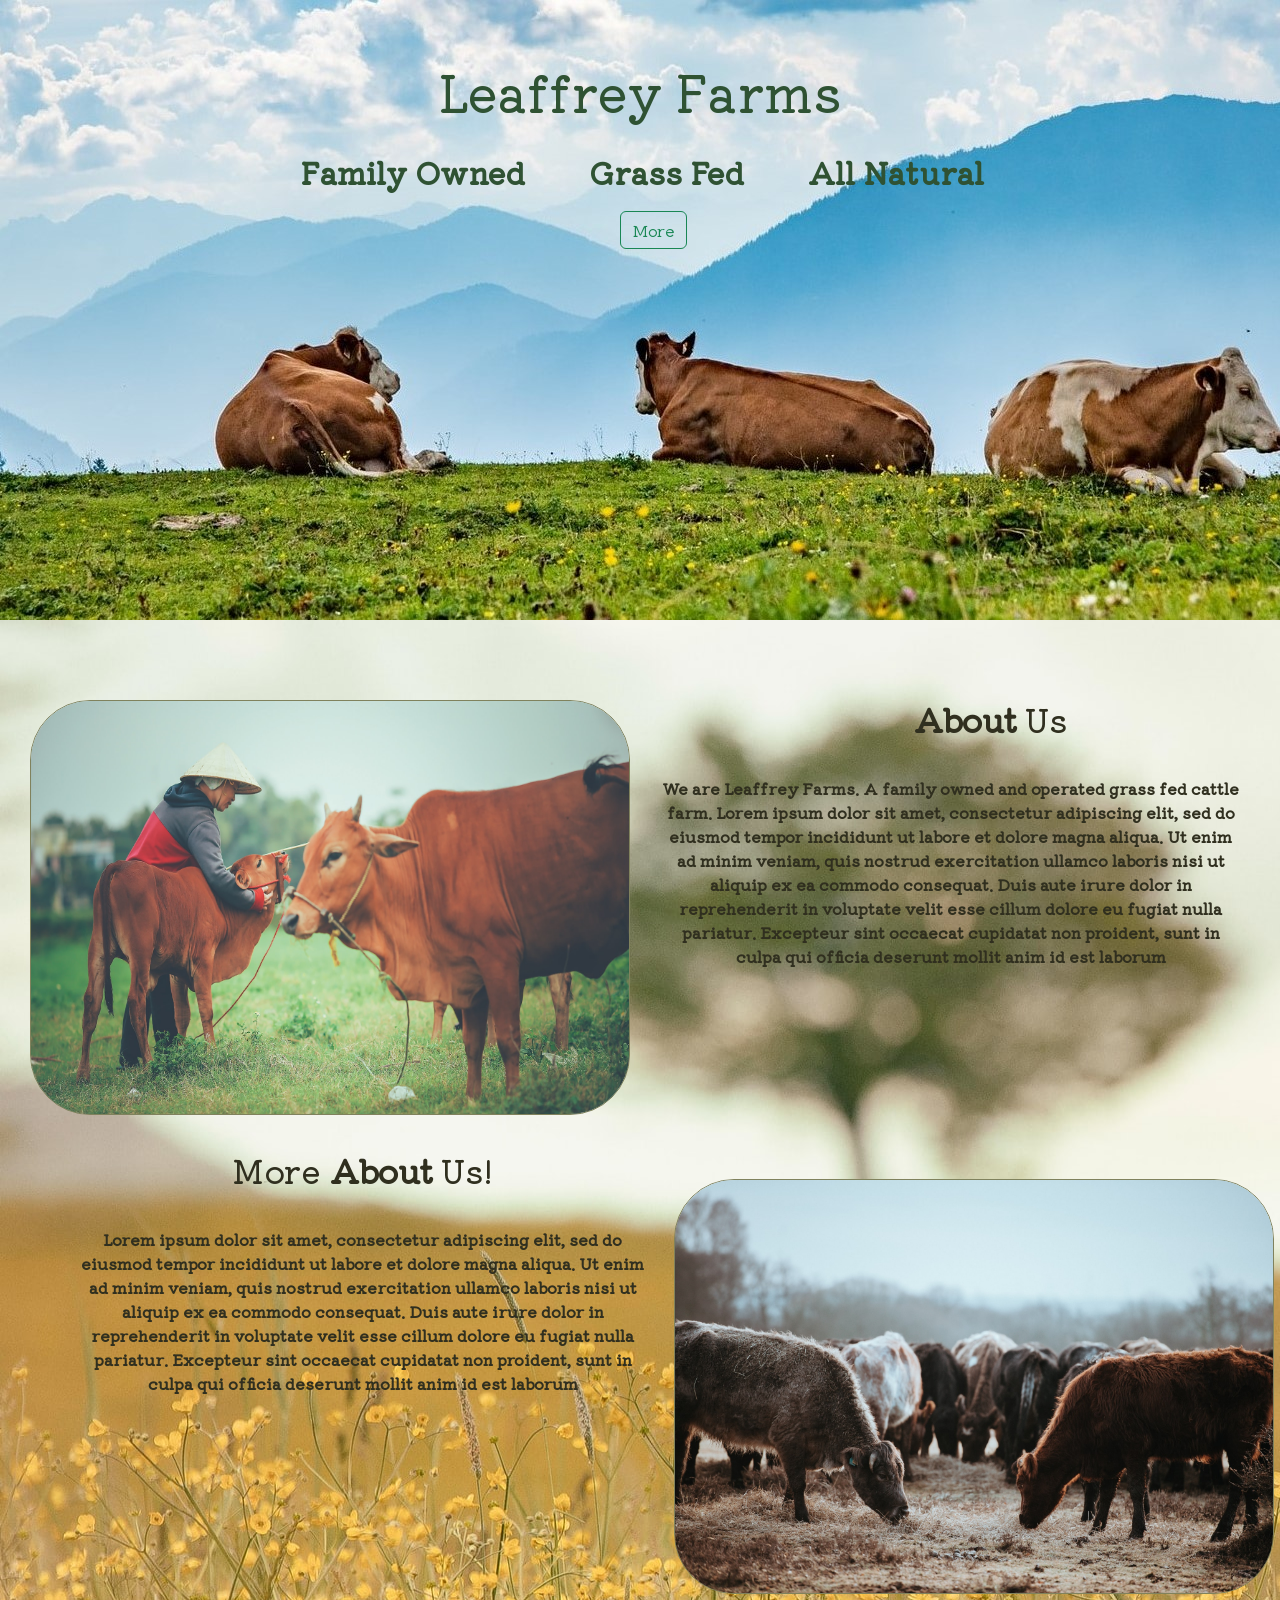
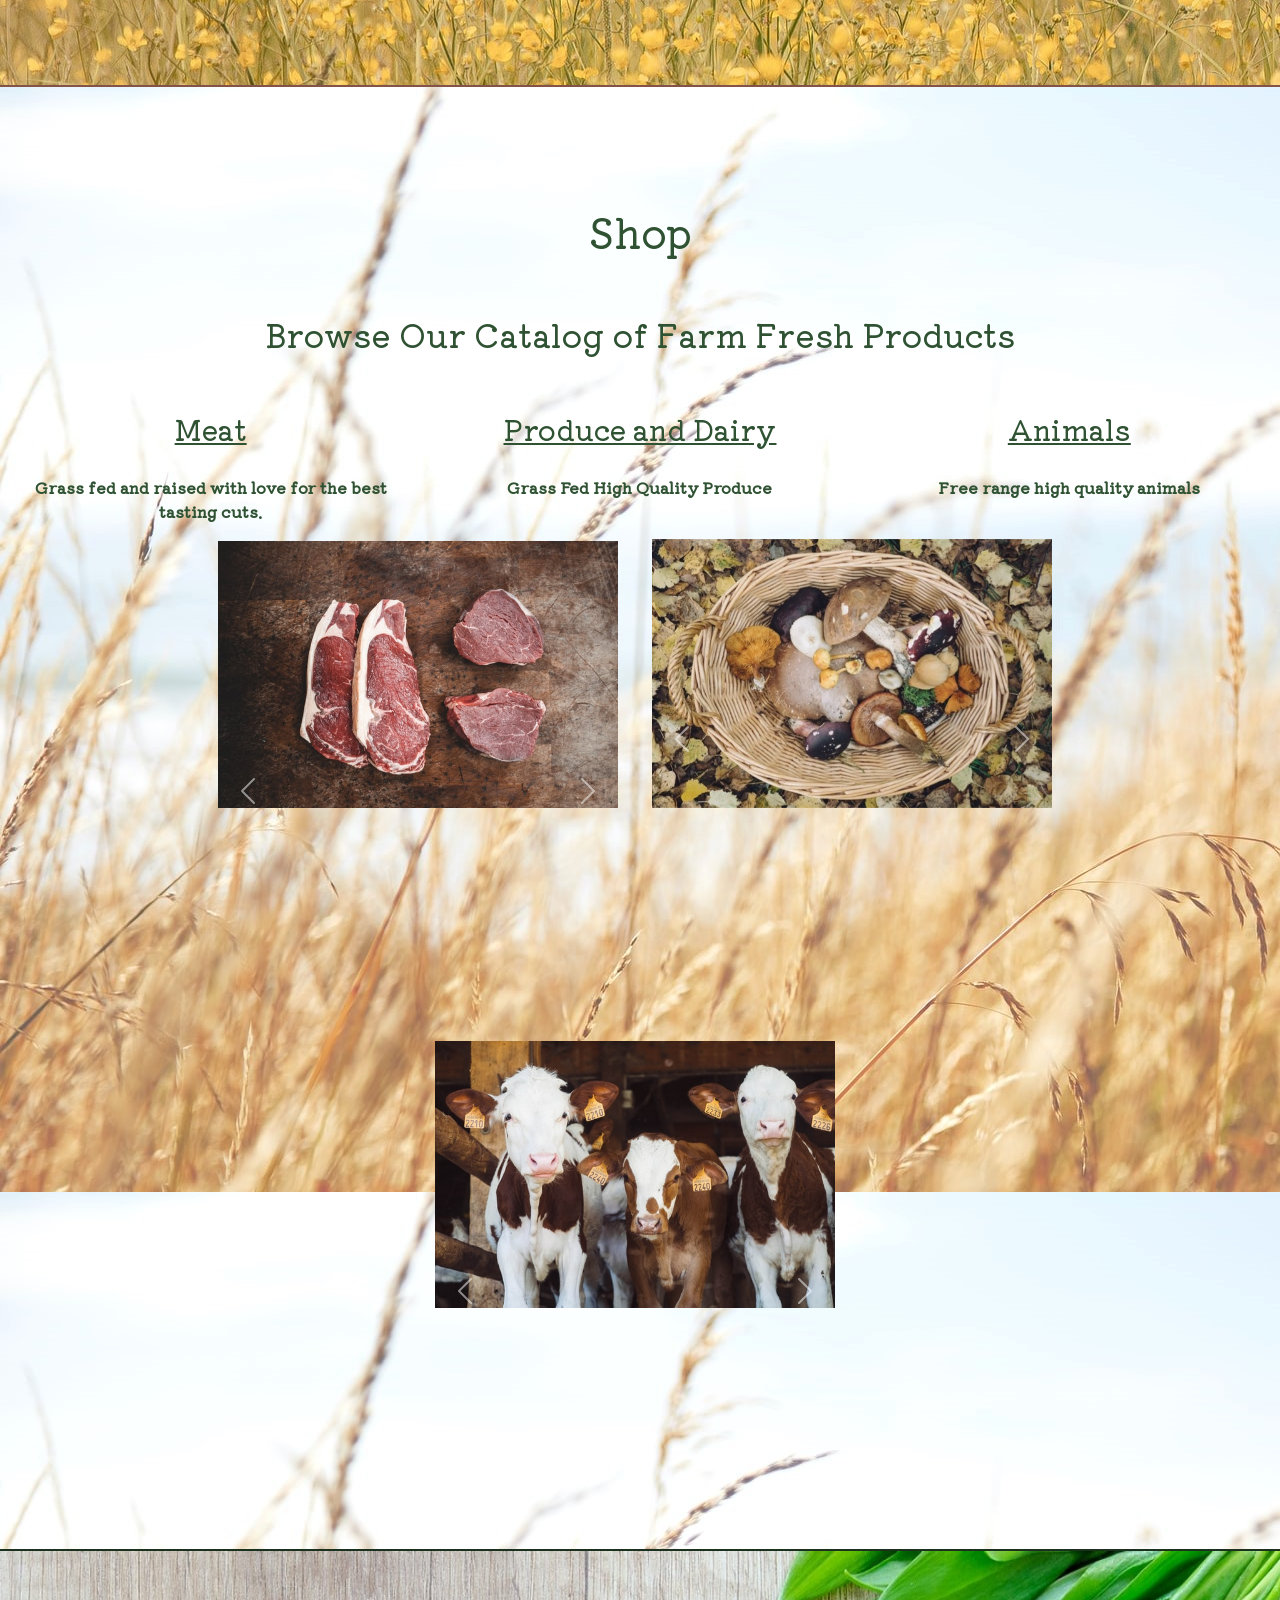
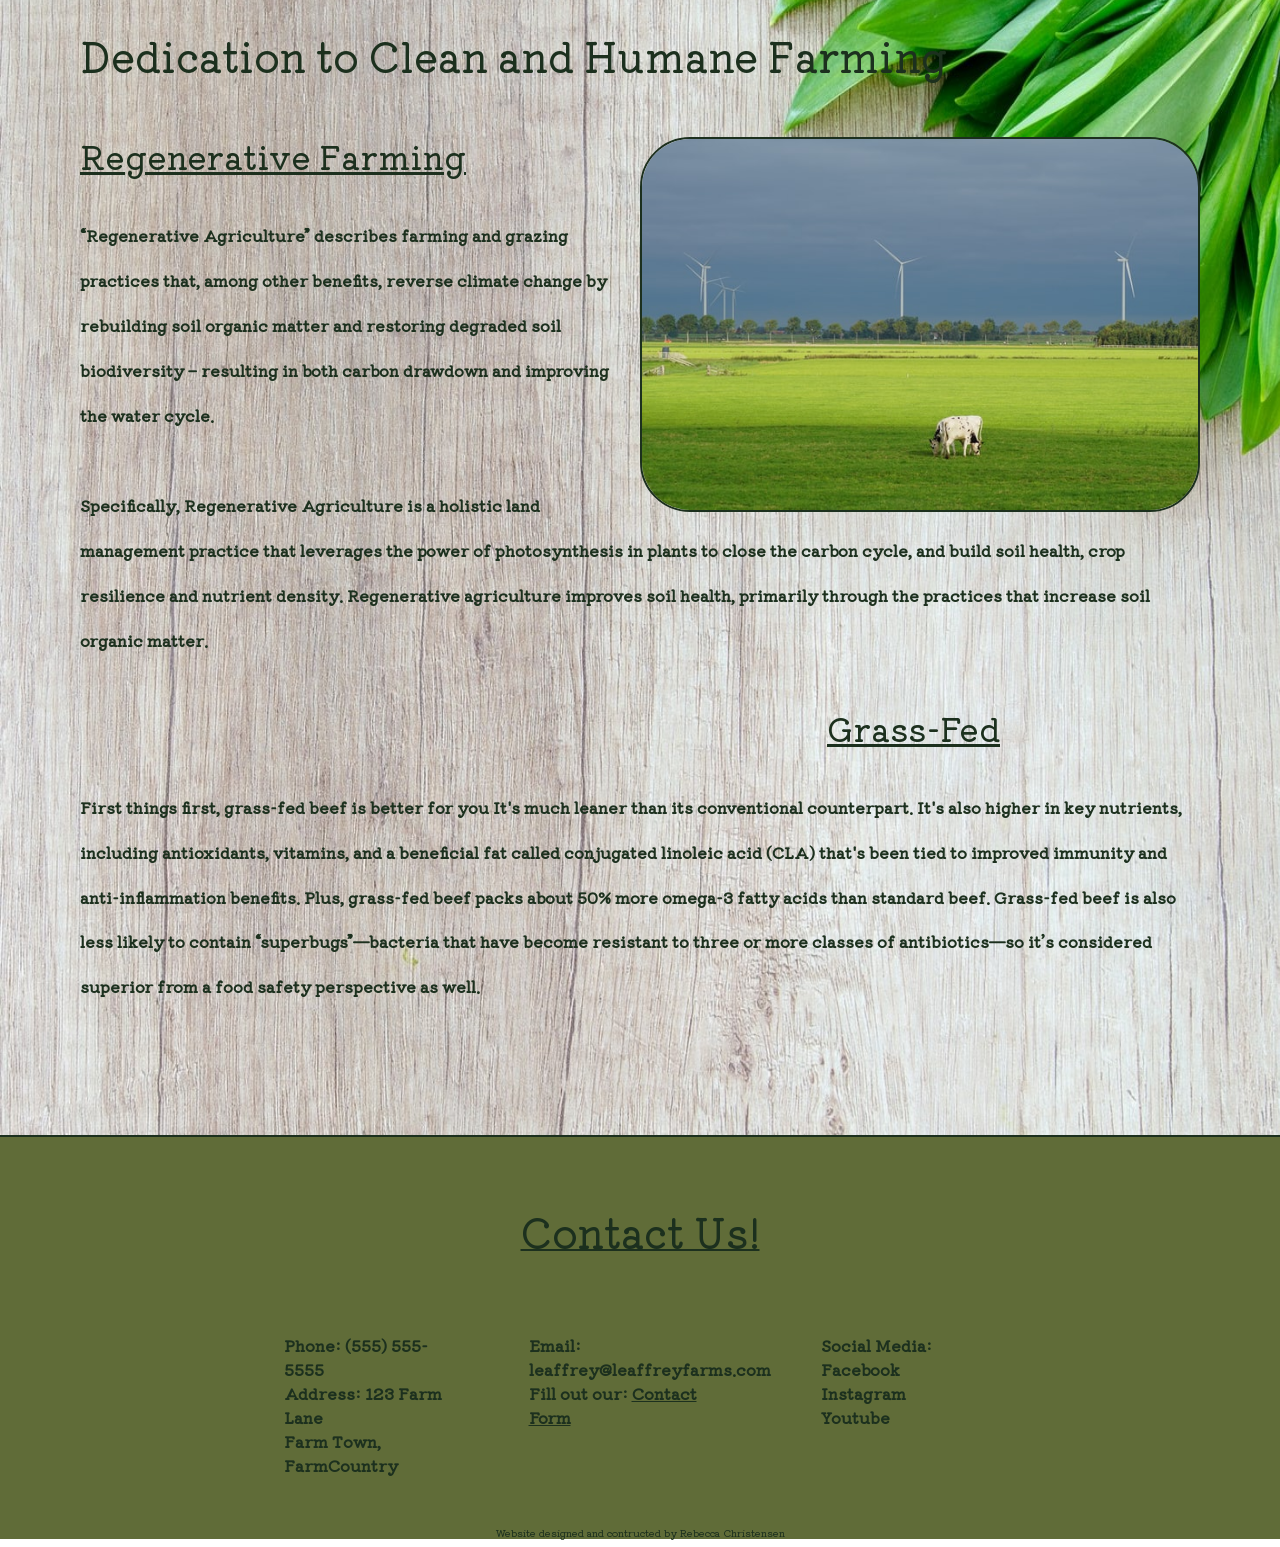
<file: index.html>
<!DOCTYPE html>



<html lang="en">

<head>    
 	<!-- Bootstrap CSS -->
	<link href="https://cdn.jsdelivr.net/npm/bootstrap@5.0.0-beta3/dist/css/bootstrap.min.css" rel="stylesheet" integrity="sha384-eOJMYsd53ii+scO/bJGFsiCZc+5NDVN2yr8+0RDqr0Ql0h+rP48ckxlpbzKgwra6" crossorigin="anonymous">

	<script src="https://cdn.jsdelivr.net/npm/bootstrap@5.0.0-beta3/dist/js/bootstrap.bundle.min.js" integrity="sha384-JEW9xMcG8R+pH31jmWH6WWP0WintQrMb4s7ZOdauHnUtxwoG2vI5DkLtS3qm9Ekf" crossorigin="anonymous"></script>


	<title> Leaffrey Farms </title>
	<meta charset="UTF-8">
	<meta name="viewport" content="width=device-width, initial-scale=1.0">
	<link rel="Stylesheet" href = 'stylesheet.css'>


	<!-- Fonts -->

	<style>
@import url('https://fonts.googleapis.com/css2?family=Kiwi+Maru&display=swap');
</style>


</head>

<body>
       
         <!-- Header and Nav Bar -->



	<header>
		<h1 class= "farm-name">
			Leaffrey Farms

		 </h1>

		 <div>
			 <p class="firstSlogan"> Family Owned </p>
			 <p> Grass Fed </p>
			 <p> All Natural </p>
		</div>	 


		 <a href="#about-us-section">  <button class="btn btn-outline-success"> More </button> </a>

	

	</header>


	<!-- About us Section -->

	<section id = "about-us-section" class = "about-us-section"> 

		<div class="row" </div>
    		
    		<div class="col-md-8">
    			
    			<figure>

			<img class="worker-image" src="Images/cowworker.jpg" alt= 'A worker tending to a cow and her calf'>

		 </figure>

    		</div>
    		<div class="col-6">
    			<h2> <a href= *> About </a> Us </h2> 
    			 <p> We are Leaffrey Farms. A family owned and operated grass fed cattle farm. Lorem ipsum dolor sit amet, consectetur adipiscing elit, sed do eiusmod tempor incididunt ut labore et dolore magna aliqua. Ut enim ad minim veniam, quis nostrud exercitation ullamco laboris nisi ut aliquip ex ea commodo consequat. Duis aute irure dolor in reprehenderit in voluptate velit esse cillum dolore eu fugiat nulla pariatur. Excepteur sint occaecat cupidatat non proident, sunt in culpa qui officia deserunt mollit anim id est laborum </p>

    		
  		</div>


		 <div> 

		 	<div class="col-6">

			 	<h2> More <a href=* class="moreaboutlink"> About </a> Us! </h2>
			 	<p> Lorem ipsum dolor sit amet, consectetur adipiscing elit, sed do eiusmod tempor incididunt ut labore et dolore magna aliqua. Ut enim ad minim veniam, quis nostrud exercitation ullamco laboris nisi ut aliquip ex ea commodo consequat. Duis aute irure dolor in reprehenderit in voluptate velit esse cillum dolore eu fugiat nulla pariatur. Excepteur sint occaecat cupidatat non proident, sunt in culpa qui officia deserunt mollit anim id est laborum  </p>

			 </div>	

			 <div class= "col-md-8">

			 	<figure>

				<img class="cow-group" src="Images/cowgathering.jpg" alt= 'A gathering of cattle eating from the ground.'> 


				 </figure>

			</div>	 


		 

		 </div>


	</section>


	<!-- Shop Section --> 

	<section class="mainshop"> 



		<div>

			<h1> Shop </h1> 

			<h2> Browse Our Catalog of Farm Fresh Products </h2>



		 </div>

		 <!-- Shop Scroll Catalog --> 

		  <div class="row">
    <div class="col">
     <h3> Meat </h3>
     <p> Grass fed and raised with love for the best tasting cuts. </p>
    </div>
    <div class="col">
      <h3> Produce and Dairy </h3>
     <p> Grass Fed High Quality Produce </p>
    </div>
    <div class="col">
      <h3> Animals </h3>
     <p> Free range high quality animals </p>
    </div>
  </div>

<div id="carouselExampleControls" class="carousel slide" data-bs-ride="carousel">
  <div class="carousel-inner">
    <div class="carousel-item active">
      <img src="Images/beefsteak.jpg" class="d-block w-100" alt="...">
    </div>
    <div class="carousel-item">
      <img src="Images/beefrib.jpg" class="d-block w-100" alt="...">
    </div>
    <div class="carousel-item">
      <img src="Images/chickenmeal.jpg" class="d-block w-100" alt="...">
    </div>
  </div>
  <button class="carousel-control-prev" type="button" data-bs-target="#carouselExampleControls" data-bs-slide="prev">
    <span class="carousel-control-prev-icon" aria-hidden="true"></span>
    <span class="visually-hidden">Previous</span>
  </button>
  <button class="carousel-control-next" type="button" data-bs-target="#carouselExampleControls" data-bs-slide="next">
    <span class="carousel-control-next-icon" aria-hidden="true"></span>
    <span class="visually-hidden">Next</span>
  </button>
</div>

<div id="carouselExampleControls2" class="carousel slide" data-bs-ride="carousel">
  <div class="carousel-inner">
    <div class="carousel-item active">
      <img src="Images/mushrooms.jpg" class="d-block w-100" alt="...">
    </div>
    <div class="carousel-item">
      <img src="Images/eggs.jpg" class="d-block w-100" alt="...">
    </div>
    <div class="carousel-item">
      <img src="Images/milkncook.jpg" class="d-block w-100" alt="...">
    </div>
  </div>
  <button class="carousel-control-prev" type="button" data-bs-target="#carouselExampleControls2" data-bs-slide="prev">
    <span class="carousel-control-prev-icon" aria-hidden="true"></span>
    <span class="visually-hidden">Previous</span>
  </button>
  <button class="carousel-control-next" type="button" data-bs-target="#carouselExampleControls2" data-bs-slide="next">
    <span class="carousel-control-next-icon" aria-hidden="true"></span>
    <span class="visually-hidden">Next</span>
  </button>
</div>

<div id="carouselExampleControls3" class="carousel slide" data-bs-ride="carousel">
  <div class="carousel-inner">
    <div class="carousel-item active">
      <img src="Images/shopcows.jpg" class="d-block w-100" alt="...">
    </div>
    <div class="carousel-item">
      <img src="Images/shopducks.jpg" class="d-block w-100" alt="...">
    </div>
    <div class="carousel-item">
      <img src="Images/shopsheep.jpg" class="d-block w-100" alt="...">
    </div>
  </div>
  <button class="carousel-control-prev" type="button" data-bs-target="#carouselExampleControls3" data-bs-slide="prev">
    <span class="carousel-control-prev-icon" aria-hidden="true"></span>
    <span class="visually-hidden">Previous</span>
  </button>
  <button class="carousel-control-next" type="button" data-bs-target="#carouselExampleControls3" data-bs-slide="next">
    <span class="carousel-control-next-icon" aria-hidden="true"></span>
    <span class="visually-hidden">Next</span>
  </button>
</div>

	</section>


	<!-- Farming Info Section -->


<section id="farming-info"> 	

	<h1> Dedication to Clean and Humane Farming </h1>

	<div class="clearfix">
	  <img src="Images/greenenergycow.jpg" class="col-md-6 float-md-end mb-3 ms-md-3" alt="...">

	  <h2> Regenerative Farming </h2>

	  <p>
	    “Regenerative Agriculture” describes farming and grazing practices that, among other benefits, reverse climate change by rebuilding soil organic matter and restoring degraded soil biodiversity – resulting in both carbon drawdown and improving the water cycle.
	  </p>

	  <p>
	    Specifically, Regenerative Agriculture is a holistic land management practice that leverages the power of photosynthesis in plants to close the carbon cycle, and build soil health, crop resilience and nutrient density. Regenerative agriculture improves soil health, primarily through the practices that increase soil organic matter.
	  </p>

	  <h2 class="float-right-h2"> Grass-Fed </h2>

	  <p class="float-right">
	    First things first, grass-fed beef is better for you
		It's much leaner than its conventional counterpart. It's also higher in key nutrients, including antioxidants, vitamins, and a beneficial fat called conjugated linoleic acid (CLA) that's been tied to improved immunity and anti-inflammation benefits. Plus, grass-fed beef packs about 50% more omega-3 fatty acids than standard beef. Grass-fed beef is also less likely to contain “superbugs”—bacteria that have become resistant to three or more classes of antibiotics—so it’s considered superior from a food safety perspective as well.
	  </p>
	</div>

</section>
<!-- Contact and Copywrite Section --> 

<section id="contact-main">

	<h1> Contact Us! </h1> 

	<div class="container">
    <div class="row row-cols-4">
    <div class="col">Phone: (555) 555-5555 <br> Address: 123 Farm Lane <br> Farm Town, FarmCountry </div>
    <div class="col">Email: leaffrey@leaffreyfarms.com <br> Fill out our: <a href=> Contact Form </a> </div>
    <div class="col">Social Media: <br> Facebook <br> Instagram <br> Youtube </div>
    
  </div>
</div> 

	<h4> Website designed and contructed by Rebecca Christensen </h4> 






















</section>
</file>
<file: stylesheet.css>
/* Universal Styles */
* {
	font-family: 'Kiwi Maru', serif;
	font-weight: bold;
}



body {
	max-width: 1352px;
}


/* Front Page Styles */

header {
	background-image: url("Images/cowmountain.jpg");
	height: 620px;
	max-width: 1352px;

}

header p {
	margin-left: 30px;
	margin-right: 30px;
	text-align: center;
	display: inline-block;
	font-size: 30px;
	padding-top: 30px;
	color: #2F5233;
}

.farm-name {
	margin: auto;
	text-align: center;
	padding-top: 60px;
	font-size: 50px;
	color: #2F5233;
}

.navibar {
	background-color: #013A20;
	position: absolute;
	bottom: 0px;
	margin: auto;
	text-align: center;
	width: 1352px;
}

a {
	color: white;
	margin-left: 80px;
}

#navoverride {
	background-color: #013A20;
}

.firstSlogan {
	margin-left: 300px;
}

.btn-outline-success {
	margin-left: 540px;

}

/* About Section Styles */

.about-us-section {
	padding-top: 80px;
	padding-left: 30px;
	background-image: url(Images/fieldbackground.jpg);
	padding-bottom: 75px;
}

.worker-image {
	height: 415px;
	width: 600px;
	border-radius: 60px;
	border: solid 1px #80825D;
	margin-bottom: 20px;
  
}

.cow-group {
		height: 415px;
		width: 600px;
		border-radius: 60px;
		border: solid 1px #80825D;
		margin-left: 15px;
 
}

.col-md-8 {
	max-width: 600px;
	display: inline-block;
} 

.col-6 {
	padding-left: 40px;
	color: #302f1f;
	display: inline-block;
	text-align: center;
}

.col-6 a {
	text-decoration: none;
	color: #302f1f;


}

.col-6 p {
	padding-top: 30px;
}


.moreaboutlink {
	margin-left: 1px;
}

/* Shop Section */


#carouselExampleControls {
	height: 500px;
	width: 400px;
	margin-left: 10px;
	display: inline-block;
	margin-right: 20px;

}

#carouselExampleControls2 {
	height: 400px;
	width: 400px;
	margin-left: 10px;
	display: inline-block;
	margin-right: 20px;

}

#carouselExampleControls3 {
	height: 500px;
	width: 400px;
	margin-left: 10px;
	display: inline-block;
	margin-right: 20px;

}

.mainshop {
	text-align: center;
	padding: 8px;
	padding-top: 100px;
	background-image: url(Images/wheatpic.jpg);
	border-top: solid 2px #835249;
	color: #2F5233;
	font-weight: bold;
}

.mainshop h1{
	padding: 20px;
}

.mainshop h2{
	margin: 40px;
}

.mainshop h3{
	padding-bottom: 20px;
	padding-top: 20px;
	text-decoration: underline;
}

.mainshop 9{
	padding-bottom: 20px;
	padding-top: 20px;
}


/* Farming Info Section */ 

#farming-info {
	padding: 80px;
	background-image: url("Images/woodgrain2.jpg");
	background-repeat: round ;
	color: #1c301e;
	border-top: solid 2px #1c301e;
	overflow: auto;

}

#farming-info h1 {
	text-align: left;
	padding-bottom: 50px;
}

#farming-info p {
	
	padding-bottom: 30px;
	line-height: 2.8em;
}

#farming-info h2 {
	
	padding-bottom: 30px;
	text-decoration: underline;
	
}

#farming-info img {
	border-radius: 50px;
	border: solid 2px #1c301e;
}
	
.float-right {
	float:right;
}

.float-right-h2 {
	padding-right:200px;
	float:right;
}


/* Contact Section */ 

#contact-main {
	background-color: #606c38;
	color: #1c301e;
	border-top: solid 2px #1c301e
}

#contact-main h1 {
	text-align: center;
	padding: 70px;
	text-decoration: underline 2px;
}

#contact-main h4 {
	text-align: center;
	padding-top: 50px;
	font-size: 10px;
}


#contact-main a {
	margin: 0px;
	color: #1c301e ;
}

#contact-main > div > div  {
	margin-left: 150px;
}

#contact-main > div > div > div:nth-child(1) {
	padding-right: 60px;
	margin-left: 40px;
}

#contact-main > div > div > div:nth-child(2) {
	padding-right: 60px;
}

#contact-main > div > div > div:nth-child(3) {
	padding-left: 60px;
}
</file>
